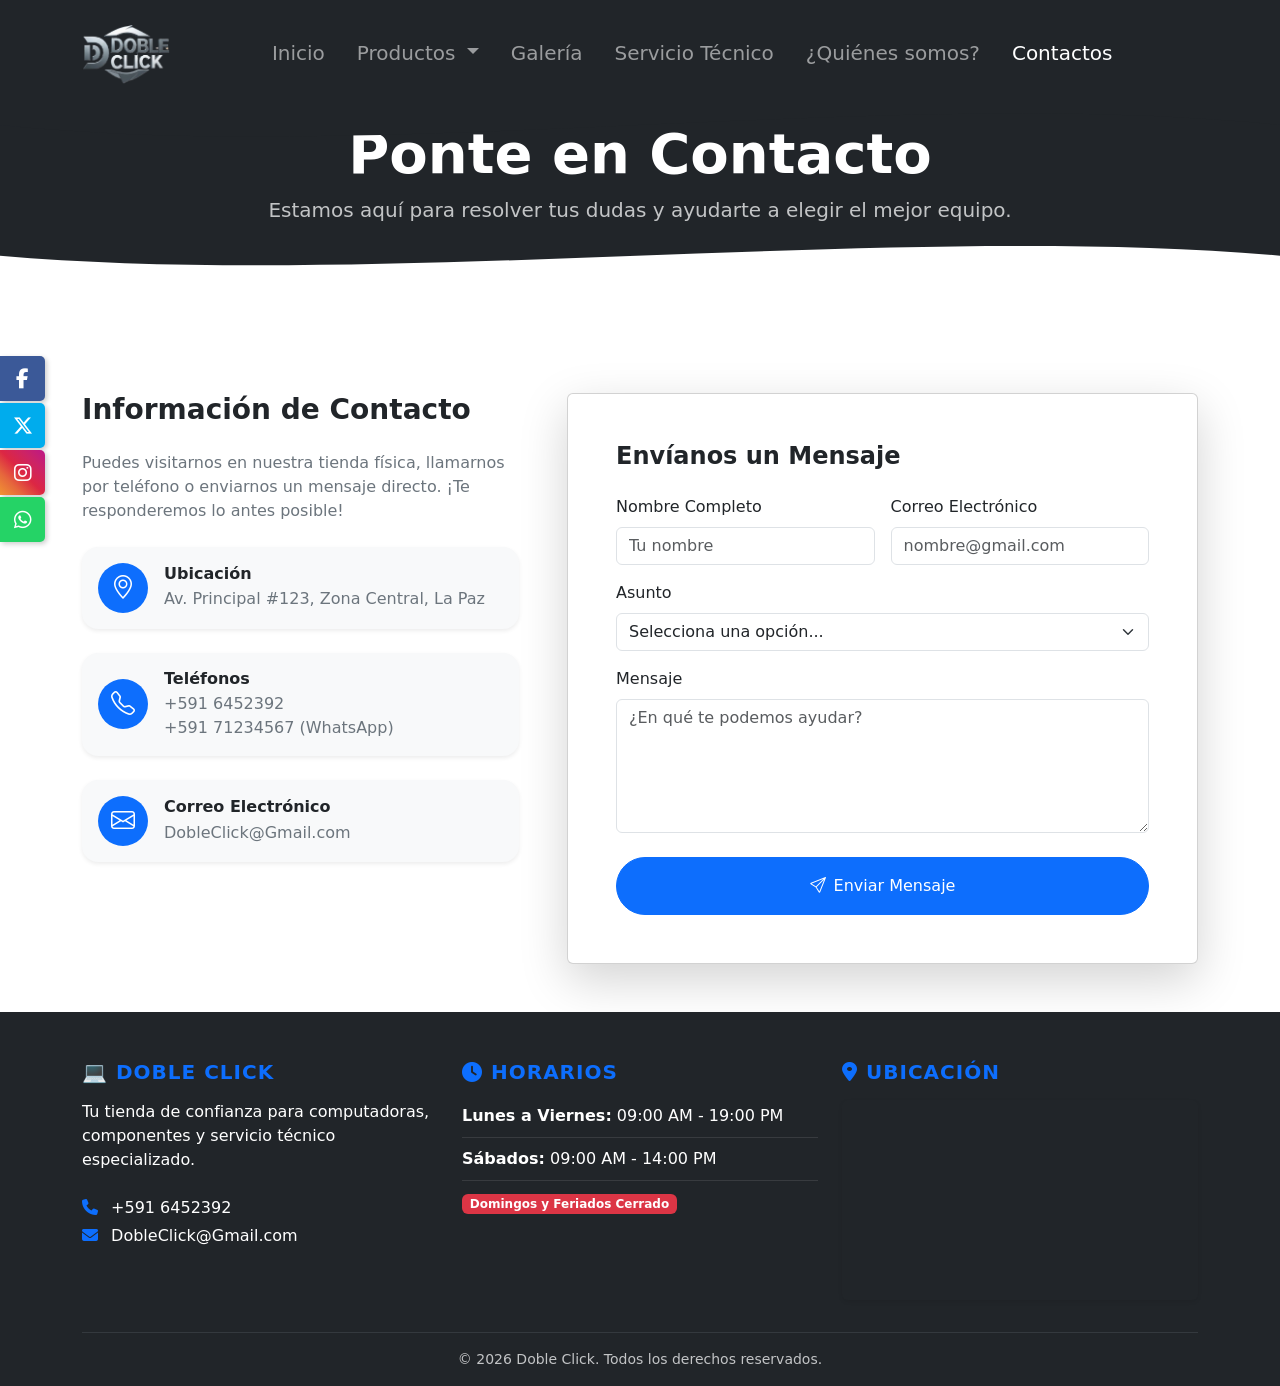
<file: contactos.html>
<!DOCTYPE html>
<html lang="es">
<head>
    <meta charset="UTF-8">
    <meta name="viewport" content="width=device-width, initial-scale=1.0">
    <title>Doble Click | Contactos</title>
    
    <link href="https://cdn.jsdelivr.net/npm/bootstrap@5.3.0/dist/css/bootstrap.min.css" rel="stylesheet">
    <link rel="stylesheet" href="https://cdn.jsdelivr.net/npm/bootstrap-icons@1.10.0/font/bootstrap-icons.css">
    <link rel="stylesheet" href="https://cdnjs.cloudflare.com/ajax/libs/font-awesome/6.5.1/css/all.min.css">
    <link rel="stylesheet" href="https://cdnjs.cloudflare.com/ajax/libs/animate.css/4.1.1/animate.min.css"/>
    <link href="https://unpkg.com/aos@2.3.1/dist/aos.css" rel="stylesheet">
    <link rel="icon" type="image/png" href="LOGO_DOBLE_CLICK-removebg-preview.png">
    <link rel="stylesheet" href="comun.css">
    <link rel="stylesheet" href="galeria.css">
</head>
<body class="d-flex flex-column min-vh-100">

    <div class="social-bar pulse-animation">
        <a href="https://www.facebook.com/" target="_blank" class="icon facebook"><i class="fab fa-facebook-f"></i></a>
        <a href="https://x.com/" target="_blank" class="icon twitter"><i class="fa-brands fa-x-twitter"></i></a>
        <a href="https://www.instagram.com/" target="_blank" class="icon instagram"><i class="fab fa-instagram"></i></a>
        <a href="https://web.whatsapp.com/" target="_blank" class="icon whatsapp"><i class="fab fa-whatsapp"></i></a>
    </div>

    <nav class="navbar navbar-expand-lg navbar-dark bg-dark py-3 border-0 shadow-sm fixed-top" style="z-index: 1030;">
        <div class="container">
            <a class="navbar-brand" href="index.html">
                <img src="LOGO_DOBLE_CLICK-removebg-preview.png" alt="Logo Doble Click" height="60" class="d-inline-block align-text-top logo-nav">
            </a>
            
            <button class="navbar-toggler" type="button" data-bs-toggle="collapse" data-bs-target="#navbarNav">
                <span class="navbar-toggler-icon"></span>
            </button>
            
            <div class="collapse navbar-collapse" id="navbarNav">
                <ul class="navbar-nav mx-auto fs-5">
                    <li class="nav-item mx-2"><a class="nav-link" href="index.html">Inicio</a></li>
                    
                    <li class="nav-item dropdown mx-2">
                        <a class="nav-link dropdown-toggle" href="#" id="navbarProductos" role="button" data-bs-toggle="dropdown" aria-expanded="false">
                            Productos
                        </a>
                        <ul class="dropdown-menu shadow border-0 mt-2 fade-in-dropdown" aria-labelledby="navbarProductos">
                            <li><a class="dropdown-item" href="LAPTOP.HTML"><i class="bi bi-laptop me-2"></i>Laptops</a></li>
                            <li><a class="dropdown-item" href="PC.HTML"><i class="bi bi-pc-display me-2"></i>PCs Armadas</a></li>
                            <li><a class="dropdown-item" href="COMPONENTE.HTML"><i class="bi bi-cpu me-2"></i>Componentes</a></li>
                        </ul>
                    </li>

                    <li class="nav-item mx-2"><a class="nav-link" href="galeria.html">Galería</a></li>
                    <li class="nav-item mx-2"><a class="nav-link" href="servicio.html">Servicio Técnico</a></li>
                    <li class="nav-item mx-2"><a class="nav-link" href="QuienesSomos.html">¿Quiénes somos?</a></li>
                    <li class="nav-item mx-2"><a class="nav-link active" href="contactos.html">Contactos</a></li>
                </ul>
            </div>
        </div>
        
        <div class="menu-wave">
            <svg viewBox="0 0 500 150" preserveAspectRatio="none">
                <path d="M0.00,49.98 C149.99,150.00 349.20,-49.98 500.00,49.98 L500.00,0.00 L0.00,0.00 Z" style="stroke: none; fill: #212529;"></path>
            </svg>
        </div>
    </nav>
    
    <div class="bg-dark text-white text-center py-5 position-relative">
        <div class="container position-relative z-index-1">
            <br> <br> <br>
            <h1 class="display-4 fw-bold">Ponte en Contacto</h1>
            <p class="lead text-light opacity-75">Estamos aquí para resolver tus dudas y ayudarte a elegir el mejor equipo.</p>
        </div>
        <div style="height: 50px; overflow: hidden; background-color: transparent; position: absolute; bottom: 0; left: 0; width: 100%;">
            <svg viewBox="0 0 500 150" preserveAspectRatio="none" style="height: 100%; width: 100%;">
                <path d="M0.00,49.98 C149.99,150.00 349.20,-49.98 500.00,49.98 L500.00,150.00 L0.00,150.00 Z" style="stroke: none; fill: #ffffff;"></path>
            </svg>
        </div>
    </div>

    <main class="container my-5 contenido-contacto flex-grow-1">
        <div class="row justify-content-center g-5 mt-2">
            
            <div class="col-lg-5">
                <h3 class="fw-bold mb-4 text-dark">Información de Contacto</h3>
                <p class="text-secondary mb-4">Puedes visitarnos en nuestra tienda física, llamarnos por teléfono o enviarnos un mensaje directo. ¡Te responderemos lo antes posible!</p>
                
                <div class="d-flex align-items-center mb-4 p-3 bg-light rounded-4 shadow-sm">
                    <div class="bg-primary text-white rounded-circle d-flex align-items-center justify-content-center me-3" style="width: 50px; height: 50px;">
                        <i class="bi bi-geo-alt fs-4"></i>
                    </div>
                    <div>
                        <h6 class="fw-bold mb-1">Ubicación</h6>
                        <p class="text-secondary mb-0">Av. Principal #123, Zona Central, La Paz</p>
                    </div>
                </div>

                <div class="d-flex align-items-center mb-4 p-3 bg-light rounded-4 shadow-sm">
                    <div class="bg-primary text-white rounded-circle d-flex align-items-center justify-content-center me-3" style="width: 50px; height: 50px;">
                        <i class="bi bi-telephone fs-4"></i>
                    </div>
                    <div>
                        <h6 class="fw-bold mb-1">Teléfonos</h6>
                        <p class="text-secondary mb-0">+591 6452392 <br> +591 71234567 (WhatsApp)</p>
                    </div>
                </div>

                <div class="d-flex align-items-center mb-4 p-3 bg-light rounded-4 shadow-sm">
                    <div class="bg-primary text-white rounded-circle d-flex align-items-center justify-content-center me-3" style="width: 50px; height: 50px;">
                        <i class="bi bi-envelope fs-4"></i>
                    </div>
                    <div>
                        <h6 class="fw-bold mb-1">Correo Electrónico</h6>
                        <p class="text-secondary mb-0">DobleClick@Gmail.com</p>
                    </div>
                </div>
            </div>

            <div class="col-lg-7">
                <div class="card shadow-lg form-contacto-card h-100">
                    <div class="card-body p-4 p-md-5">
                        <h4 class="fw-bold mb-4">Envíanos un Mensaje</h4>
                        <form action="#" method="POST">
                            <div class="row g-3">
                                <div class="col-md-6">
                                    <label for="nombre" class="form-label">Nombre Completo</label>
                                    <input type="text" class="form-control" id="nombre" placeholder="Tu nombre" required>
                                </div>
                                <div class="col-md-6">
                                    <label for="email" class="form-label">Correo Electrónico</label>
                                    <input type="email" class="form-control" id="email" placeholder="nombre@gmail.com" required>
                                </div>
                                <div class="col-12">
                                    <label for="asunto" class="form-label">Asunto</label>
                                    <select class="form-select" id="asunto" required>
                                        <option value="" selected disabled>Selecciona una opción...</option>
                                        <option value="1">Cotización de equipo</option>
                                        <option value="2">Servicio Técnico</option>
                                        <option value="3">Duda general / Otros</option>
                                    </select>
                                </div>
                                <div class="col-12">
                                    <label for="mensaje" class="form-label">Mensaje</label>
                                    <textarea class="form-control" id="mensaje" rows="5" placeholder="¿En qué te podemos ayudar?" required></textarea>
                                </div>
                                <div class="col-12 mt-4">
                                    <button type="submit" class="btn btn-primary w-100 btn-enviar py-3 rounded-pill">
                                        <i class="bi bi-send me-2"></i>Enviar Mensaje
                                    </button>
                                </div>
                            </div>
                        </form>
                    </div>
                </div>
            </div>

        </div>
    </main>

    <footer class="bg-dark text-white pt-5 pb-3 mt-auto footer-avanzado" data-aos="fade">
        <div class="container">
            <div class="row">
                <div class="col-lg-4 col-md-6 mb-4">
                    <h5 class="fw-bold mb-3 text-uppercase" style="color:#0d6efd;">💻 Doble Click</h5>
                    <p>Tu tienda de confianza para computadoras, componentes y servicio técnico especializado.</p>
                    <div class="mt-4">
                        <p class="mb-1"><i class="fas fa-phone me-2 text-primary"></i> +591 6452392</p>
                        <p class="mb-1"><i class="fas fa-envelope me-2 text-primary"></i> DobleClick@Gmail.com</p>
                    </div>
                </div>

                <div class="col-lg-4 col-md-6 mb-4">
                    <h5 class="fw-bold mb-3 text-uppercase" style="color:#0d6efd;"><i class="fas fa-clock me-2 text-primary"></i>Horarios</h5>
                    <ul class="list-unstyled lh-lg" style="padding-left:0;">
                        <li style="border-bottom: 1px solid rgba(255,255,255,0.1); margin-bottom: 5px;"><strong>Lunes a Viernes:</strong> 09:00 AM - 19:00 PM</li>
                        <li style="border-bottom: 1px solid rgba(255,255,255,0.1); margin-bottom: 5px;"><strong>Sábados:</strong> 09:00 AM - 14:00 PM</li>
                        <li><span class="badge bg-danger mt-2">Domingos y Feriados Cerrado</span></li>
                    </ul>
                </div>

                <div class="col-lg-4 col-md-12 mb-4">
                    <h5 class="fw-bold mb-3 text-uppercase" style="color:#0d6efd;"><i class="fas fa-map-marker-alt me-2 text-primary"></i>Ubicación</h5>
                    <div class="ratio ratio-16x9 rounded overflow-hidden shadow-sm">
                        <iframe src="https://maps.google.com/maps?q=lapaz,bolivia&t=&z=13&ie=UTF8&iwloc=&output=embed" width="100%" height="100%" style="border:0;" allowfullscreen="" loading="lazy" referrerpolicy="no-referrer-when-downgrade"></iframe>
                    </div>
                </div>
            </div>
            
            <hr class="mt-2 mb-3 border-secondary">
            
            <div class="text-center">
                <p class="mb-0 small text-light opacity-75">© 2026 Doble Click. Todos los derechos reservados.</p>
            </div>
        </div>
    </footer>

    <script src="https://cdn.jsdelivr.net/npm/bootstrap@5.3.0/dist/js/bootstrap.bundle.min.js"></script>
    <script src="https://unpkg.com/aos@2.3.1/dist/aos.js"></script>
    <script>
        AOS.init({
            once: true, 
            offset: 100 
        });
    </script>
</body>
</html>
</file>
<file: comun.css>
/* =========================================
   REGLA DE SEGURIDAD (Evita que el diseño colapse hacia los lados en celulares)
   ========================================= */
   html, body {
    overflow-x: hidden;
}

/* =========================================
   VIDEO HERO (Página Principal)
   ========================================= */
.video-hero-container {
    position: relative;
    width: 100%;
    height: 60vh; 
    min-height: 400px; 
    overflow: hidden; 
    display: flex;
    align-items: center; 
    justify-content: center; 
    background-color: #000; 
}

.hero-video {
    position: absolute !important; 
    top: 0 !important;
    left: 0 !important;
    width: 100% !important;
    height: 100% !important;
    object-fit: cover !important; 
    opacity: 1 !important; 
    z-index: 0 !important; 
}

.video-overlay {
    position: relative;
    z-index: 1; 
    text-align: center;
    color: white;
    padding: 20px;
    width: 100%;
}

.text-shadow {
    text-shadow: 2px 2px 10px rgba(0,0,0,0.9); 
}

/* ======================================================= */
/* ONDAS DEL MENÚ                                          */
/* ======================================================= */
header { 
    position: relative; 
}

.menu-wave {
    position: absolute;
    top: 100%; 
    left: 0;
    width: 100%;
    height: 60px; 
    overflow: hidden;
    line-height: 0; 
    z-index: 998; 
}

.menu-wave svg {
    display: block;
    width: 100%;
    height: 100%;
}

/* ======================================================= */
/* BARRA LATERAL DE REDES SOCIALES                         */
/* ======================================================= */
@keyframes slideInLeftSocial {
    from {
        transform: translateY(-50%) translateX(-100%); 
        opacity: 0;
    }
    to {
        transform: translateY(-50%) translateX(0); 
        opacity: 1;
    }
}

.social-bar {
    position: fixed; 
    left: 0;
    top: 50%;
    transform: translateY(-50%); 
    z-index: 1000; 
    display: flex;
    flex-direction: column;
    animation: slideInLeftSocial 0.8s ease-out forwards;
}

.social-bar .icon {
    display: flex;
    justify-content: center;
    align-items: center;
    width: 45px;
    height: 45px;
    color: white;
    font-size: 20px;
    text-decoration: none;
    transition: all 0.4s cubic-bezier(0.175, 0.885, 0.32, 1.275); 
    border-radius: 0 5px 5px 0; 
    margin-bottom: 2px;
    box-shadow: 2px 2px 5px rgba(0,0,0,0.2); 
    position: relative; 
    overflow: visible; 
}

.social-bar .icon:hover {
    width: 65px; 
    padding-left: 15px; 
    box-shadow: 4px 4px 15px rgba(0,0,0,0.5); 
    filter: brightness(1.2); 
}

.social-bar .icon i {
    transition: transform 0.4s ease; 
}

.social-bar .icon:hover i {
    transform: rotate(360deg) scale(1.3); 
}

.facebook { background-color: #3b5998; }
.twitter { background-color: #00aced; }
.instagram { background: linear-gradient(45deg, #f09433 0%, #e6683c 25%, #dc2743 50%, #cc2366 75%, #bc1888 100%); }
.whatsapp { background-color: #25d366; }

@keyframes pulseWaveSocial {
    0% { box-shadow: 0 0 0 0 rgba(255, 255, 255, 0.4); }
    70% { box-shadow: 0 0 0 15px rgba(255, 255, 255, 0); }
    100% { box-shadow: 0 0 0 0 rgba(255, 255, 255, 0); }
}

.pulse-animation .icon {
    animation: pulseWaveSocial 2s infinite;
}

.pulse-animation .icon:hover {
    animation: none;
}

/* =========================================
   ESTILOS DEL FOOTER AVANZADO (Global)
   Función: Diseño oscuro de la parte final de tu página
   ========================================= */
.footer-avanzado h5 {
    letter-spacing: 1px;
    color: #0d6efd; /* Títulos de columnas en el pie de página en color azul */
}

/* Modifica las listas de la sección de horarios */
.footer-avanzado .list-unstyled li {
    border-bottom: 1px solid rgba(255, 255, 255, 0.1); /* Línea divisoria muy tenue entre días de la semana */
    padding-bottom: 5px;
    margin-bottom: 5px;
}

/* Le quita la línea divisoria al último ítem (Domingos) para que se vea limpio */
.footer-avanzado .list-unstyled li:last-child {
    border-bottom: none;
}
</file>
<file: galeria.css>
/* --- Info Cards --- */
.info-card {
    background: #fff;
    transition: all 0.3s ease;
    border: 1px solid rgba(0,0,0,0.05);
    box-shadow: 0 4px 6px rgba(0,0,0,0.02);
}

.info-card:hover {
    transform: translateX(10px);
    border-color: #0d6efd;
}

/* --- Animaciones de Galería --- */
.galeria-card {
    transition: transform 0.3s ease;
}

.galeria-card:hover {
    transform: translateY(-10px);
}

.demo-img {
    transition: transform 0.5s ease;
    object-fit: cover;
}

.galeria-card:hover .demo-img {
    transform: scale(1.1);
}

/* --- Dropdown --- */
.fade-in-dropdown {
    animation: fadeIn 0.3s ease-in-out;
}

@keyframes fadeIn {
    from { opacity: 0; transform: translateY(-10px); }
    to { opacity: 1; transform: translateY(0); }
}
</file>
